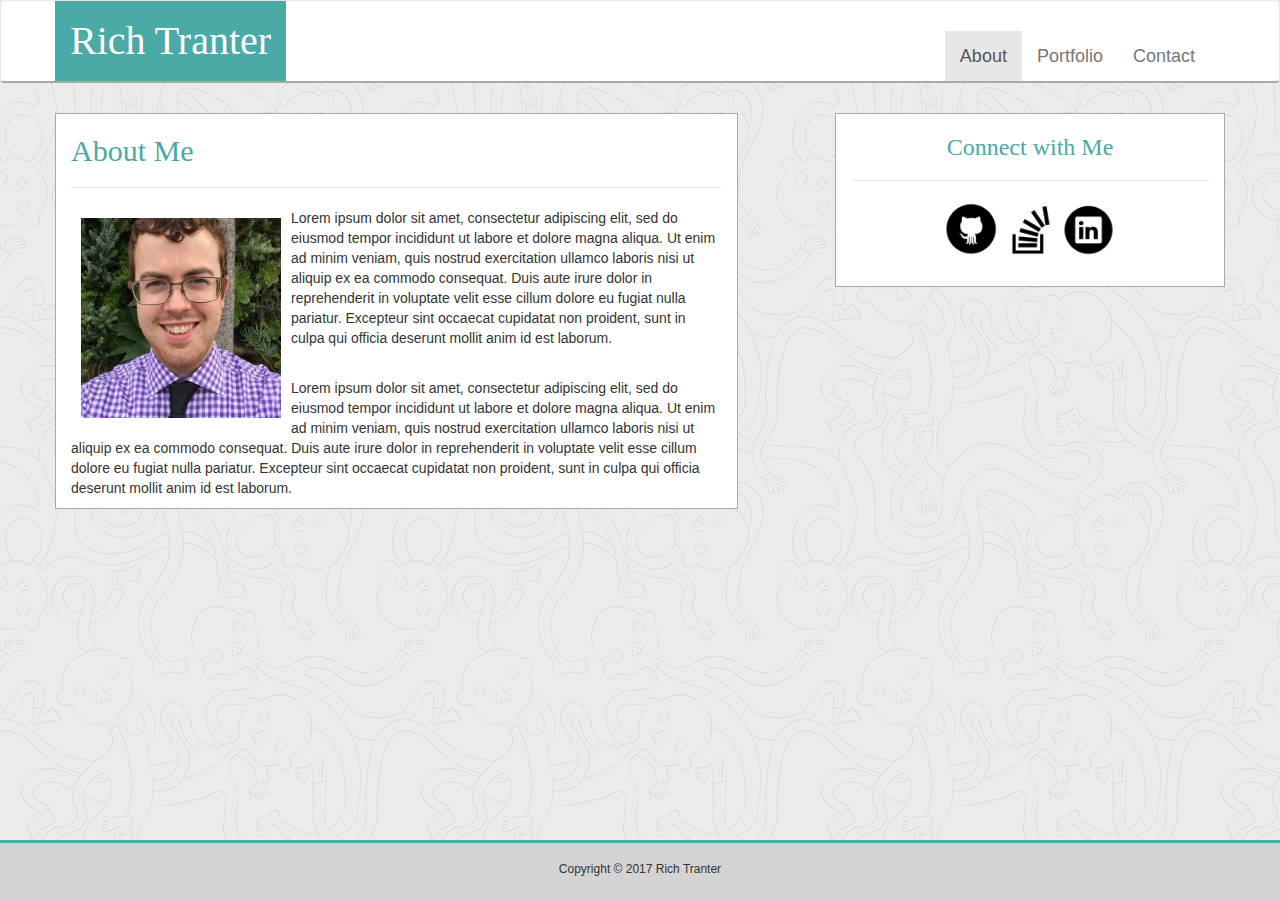
<file: index.html>
<!DOCTYPE html>
<html lang="en">
<head>
	<meta charset="utf-8">
    <meta http-equiv="X-UA-Compatible" content="IE=edge">
    <meta name="viewport" content="width=device-width, initial-scale=1">
	<title>Bootstrap Portfolio</title>
	<link rel="stylesheet" type="text/css" href="assets/css/reset.css">
    <link href="https://maxcdn.bootstrapcdn.com/bootstrap/3.3.7/css/bootstrap.min.css" rel="stylesheet" integrity="sha384-BVYiiSIFeK1dGmJRAkycuHAHRg32OmUcww7on3RYdg4Va+PmSTsz/K68vbdEjh4u" crossorigin="anonymous">
	<link rel="stylesheet" type="text/css" href="assets/css/style.css">
</head>

<body>
     <nav class="navbar navbar-default">
		<div class="container">
			<div class="navbar-header">
				<button type="button" class="navbar-toggle" data-toggle="collapse" data-target="#myNavbar">
        		<span class="icon-bar"></span>
        		<span class="icon-bar"></span>
        		<span class="icon-bar"></span>                 
      			</button>
				<h1 class="navbar-brand" style="color: white;">Rich Tranter</h1>
			</div>
			<div class="collapse navbar-collapse" id="myNavbar">
				<ul class="nav navbar-nav navbar-right">
					<li class="nav-item active">
						<a class="nav-link" href="index.html">About</a>
					</li>
					<li class="nav-item">
						<a class="nav-link" href="portfolio.html">Portfolio</a>
					</li>
					<li class="nav-item">
						<a class="nav-link" href="contact.html">Contact</a>
					</li>
				
				</ul>
			</div>
		</div>
	</nav>

	<div class="container" id="section">
		<div class="row">
			<div class="col-lg-7 col-md-7 col-sm-12 col-border section-col" style="border: 1px solid darkgrey;">
				<h2>About Me</h2>
				<hr>
				<img class="pull-left" id="rich-image" src="assets/images/Rich.jpg" alt="picture of rich" width="200px" height="200px">
				<p>Lorem ipsum dolor sit amet, consectetur adipiscing elit, sed do eiusmod tempor incididunt ut labore et dolore magna aliqua. Ut enim ad minim veniam, quis nostrud exercitation ullamco laboris nisi ut aliquip ex ea commodo consequat. Duis aute irure dolor in reprehenderit in voluptate velit esse cillum dolore eu fugiat nulla pariatur. Excepteur sint occaecat cupidatat non proident, sunt in culpa qui officia deserunt mollit anim id est laborum.</p><br>
				<p>Lorem ipsum dolor sit amet, consectetur adipiscing elit, sed do eiusmod tempor incididunt ut labore et dolore magna aliqua. Ut enim ad minim veniam, quis nostrud exercitation ullamco laboris nisi ut aliquip ex ea commodo consequat. Duis aute irure dolor in reprehenderit in voluptate velit esse cillum dolore eu fugiat nulla pariatur. Excepteur sint occaecat cupidatat non proident, sunt in culpa qui officia deserunt mollit anim id est laborum.</p>
			</div>
			<div class="col-lg-1 col-md-1 col-sm-1"></div>
			
			<div class="col-lg-4 col-md-4 col-sm-12 connect-box text-center" style="border: 1px solid darkgrey;" id="connect">
				<h3>Connect with Me</h3>
				<hr>
			 	<a href="https://github.com/Richt2566" class="first-image"><img src="assets/images/github.png" alt="github logo" width="55px" height="55px"></a>
			 	<a href="https://stackoverflow.com/users/8484904/rich-tranter?tab=profile"><img src="assets/images/stack.png" alt="stack overflow logo" width="55px" height="55px"></a>
			 	<a href="https://www.linkedin.com/in/rich-tranter-9741bb84/"><img src="assets/images/Linkedin.png" alt="linked in logo" width="55px" height="55px"></a>
			</div>
		</div>
	</div>
	<footer class="footer" style="background-color: lightgrey;">
			<h6 class="text-center">Copyright &copy 2017 Rich Tranter</h6>
	</footer>
    <script src="https://code.jquery.com/jquery-3.2.1.min.js"
  	integrity="sha256-hwg4gsxgFZhOsEEamdOYGBf13FyQuiTwlAQgxVSNgt4="
  	crossorigin="anonymous"></script>
    <script src="https://maxcdn.bootstrapcdn.com/bootstrap/3.3.7/js/bootstrap.min.js"></script>
  </body>
</html>
</file>
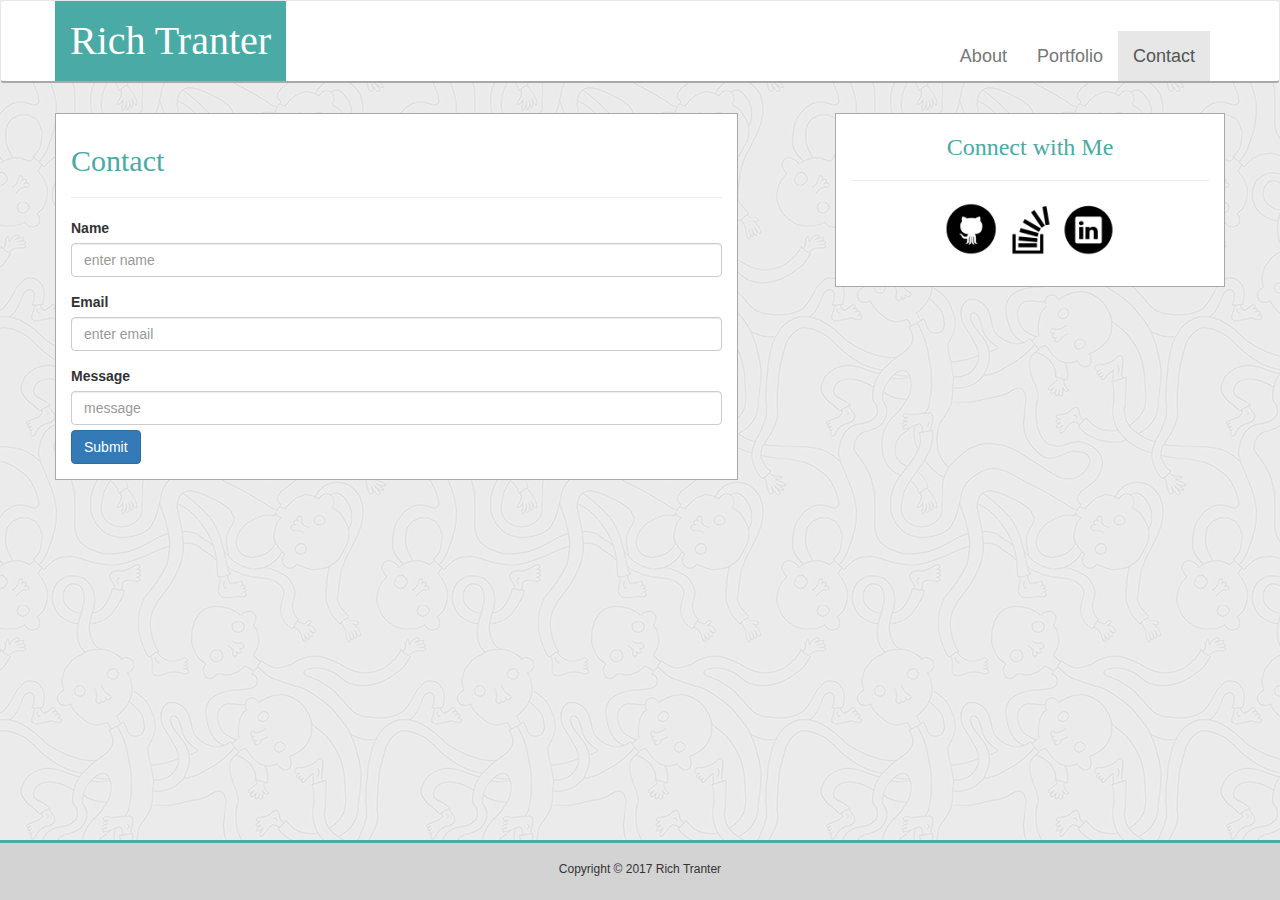
<file: contact.html>
<!DOCTYPE html>
<html lang="en">
<head>
	<meta charset="utf-8">
    <meta http-equiv="X-UA-Compatible" content="IE=edge">
    <meta name="viewport" content="width=device-width, initial-scale=1">
	<title>Bootstrap Portfolio</title>
	<link rel="stylesheet" type="text/css" href="assets/css/reset.css">
    <link href="https://maxcdn.bootstrapcdn.com/bootstrap/3.3.7/css/bootstrap.min.css" rel="stylesheet" integrity="sha384-BVYiiSIFeK1dGmJRAkycuHAHRg32OmUcww7on3RYdg4Va+PmSTsz/K68vbdEjh4u" crossorigin="anonymous">
	<link rel="stylesheet" type="text/css" href="assets/css/style.css">
</head>
<body>

	<nav class="navbar navbar-default">
		<div class="container">
			<div class="navbar-header">
				<button type="button" class="navbar-toggle" data-toggle="collapse" data-target="#myNavbar">
        		<span class="icon-bar"></span>
        		<span class="icon-bar"></span>
        		<span class="icon-bar"></span>                 
      			</button>
				<h1 class="navbar-brand" style="color: white;">Rich Tranter</h1>
			</div>
			<div class="collapse navbar-collapse" id="myNavbar">
				<ul class="nav navbar-nav navbar-right">
					<li class="nav-item">
						<a class="nav-link" href="index.html">About</a>
					</li>
					<li class="nav-item">
						<a class="nav-link" href="portfolio.html">Portfolio</a>
					</li>
					<li class="nav-item active">
						<a class="nav-link" href="contact.html">Contact</a>
					</li>
				
				</ul>
			</div>
		</div>
	</nav>
<div class="container" id="section">	
	<div class="row">
		<div class="col-lg-7 col-md-7 col-sm-12 col-border section-col form-col" style="border: 1px solid darkgrey;">
			<h2>Contact</h2>
			<hr>
			<form action="mailto:rtranter25@gmail.com" method="post" enctype="text/plain" id="usrform">
	 			<div class="form-group">
	    			<label for="inputname">Name</label>
	    			<input type="text" class="form-control" id="formGroupExampleInput" placeholder="enter name">
	  			</div>
	  			<div class="form-group">
	    			<label for="inputemail">Email</label>
	    			<input type="text" class="form-control" id="formGroupExampleInput2" placeholder="enter email">
	  			</div> 
	    		<div class="form-group">
	    			<label for="inputmessage">Message</label>
	    			<input type="text" class="form-control" id="formGroupExampleInput2" placeholder="message">
	    			<button class="btn btn-primary">Submit</button>
	  			</div>
			</form>
		</div>
			<div class="col-lg-1 col-md-1 col-sm-1"></div>

			<div class="col-lg-4 col-md-4 col-sm-12 connect-box text-center" style="border: 1px solid darkgrey;">
				<h3>Connect with Me</h3>
				<hr>
			 	<a href="https://github.com/Richt2566" class="first-image"><img src="assets/images/github.png" alt="github logo" width="55px" height="55px"></a>
			 	<a href="https://stackoverflow.com/users/8484904/rich-tranter?tab=profile"><img src="assets/images/stack.png" alt="stack overflow logo" width="55px" height="55px"></a>
			 	<a href="https://www.linkedin.com/in/rich-tranter-9741bb84/"><img src="assets/images/Linkedin.png" alt="linked in logo" width="55px" height="55px"></a>
			</div>
	</div>
</div>

	<footer class="footer" style="background-color: lightgrey;">
			<h6 class="text-center">Copyright &copy 2017 Rich Tranter</h6>
	</footer>
	    <script src="https://code.jquery.com/jquery-3.2.1.min.js"
  	integrity="sha256-hwg4gsxgFZhOsEEamdOYGBf13FyQuiTwlAQgxVSNgt4="
  	crossorigin="anonymous"></script>
    <script src="https://maxcdn.bootstrapcdn.com/bootstrap/3.3.7/js/bootstrap.min.js"></script>
</body>
</html>
</file>
<file: assets/css/style.css>
html {
  position: relative;
  min-height: 100%;
}
body {
  margin-bottom: 60px;
  background-image: url(../images/ignasi_pattern_s.png);
}

.navbar {
	border-bottom: 2px solid darkgrey;
	background-color: white;
}
 ul {
 	display: inline-block;
 }

 .nav-link {
 	color: blue;
	margin-top: 10px;
	font-size: 18px;
 }

 .navbar-nav {
 	padding-top: 20px;
 }

.navbar-brand {
	font-size: 40px;
	background-color: #4aaaa5;
	padding-bottom: 50px;
	padding-top: 30px;
	margin: 0px;
}

h2, h3, .navbar-brand {
	font-family: 'Georgia', Times, Times New Roman, serif;
}

p {
	font-family: 'Arial', 'Helvetica Neue', Helvetica, sans-serif;
}
.frame {
	margin: 5px;
	width: 200px;
	height: 200px;
	display: inline-block;
}

.caption {
	position: relative;
	top: -90px;
	left: 10px;
	color: white;
	background-color: #4aaaa5;
	overflow: hidden;
	padding: 5px 0px;

}

#rich-image {
	margin-right: 10px;
	margin-bottom: 10px;
}

#section {
	margin-bottom: 200px;
	margin-top: 30px;
}

#section h2 {
	color: #4aaaa5;
}

.section-col {
	background-color: white;
}

.section-col button {
	margin-top: 5px;
}

.section-col img {
	margin: 10px;
}
.form-col {
	padding-top: 10px;
}

.connect-box {
	padding-bottom: 30px;
	background-color: white;
}

.connect-box h3 {
	color: #4aaaa5;
}

.footer {
  position: absolute;
  bottom: 0;
  width: 100%;
  height: 60px;
  background-color: #f5f5f5;
  border-top: 3px solid #4aaaa5; 
}

.footer h6 {
	padding-top: 10px;
}
</file>
